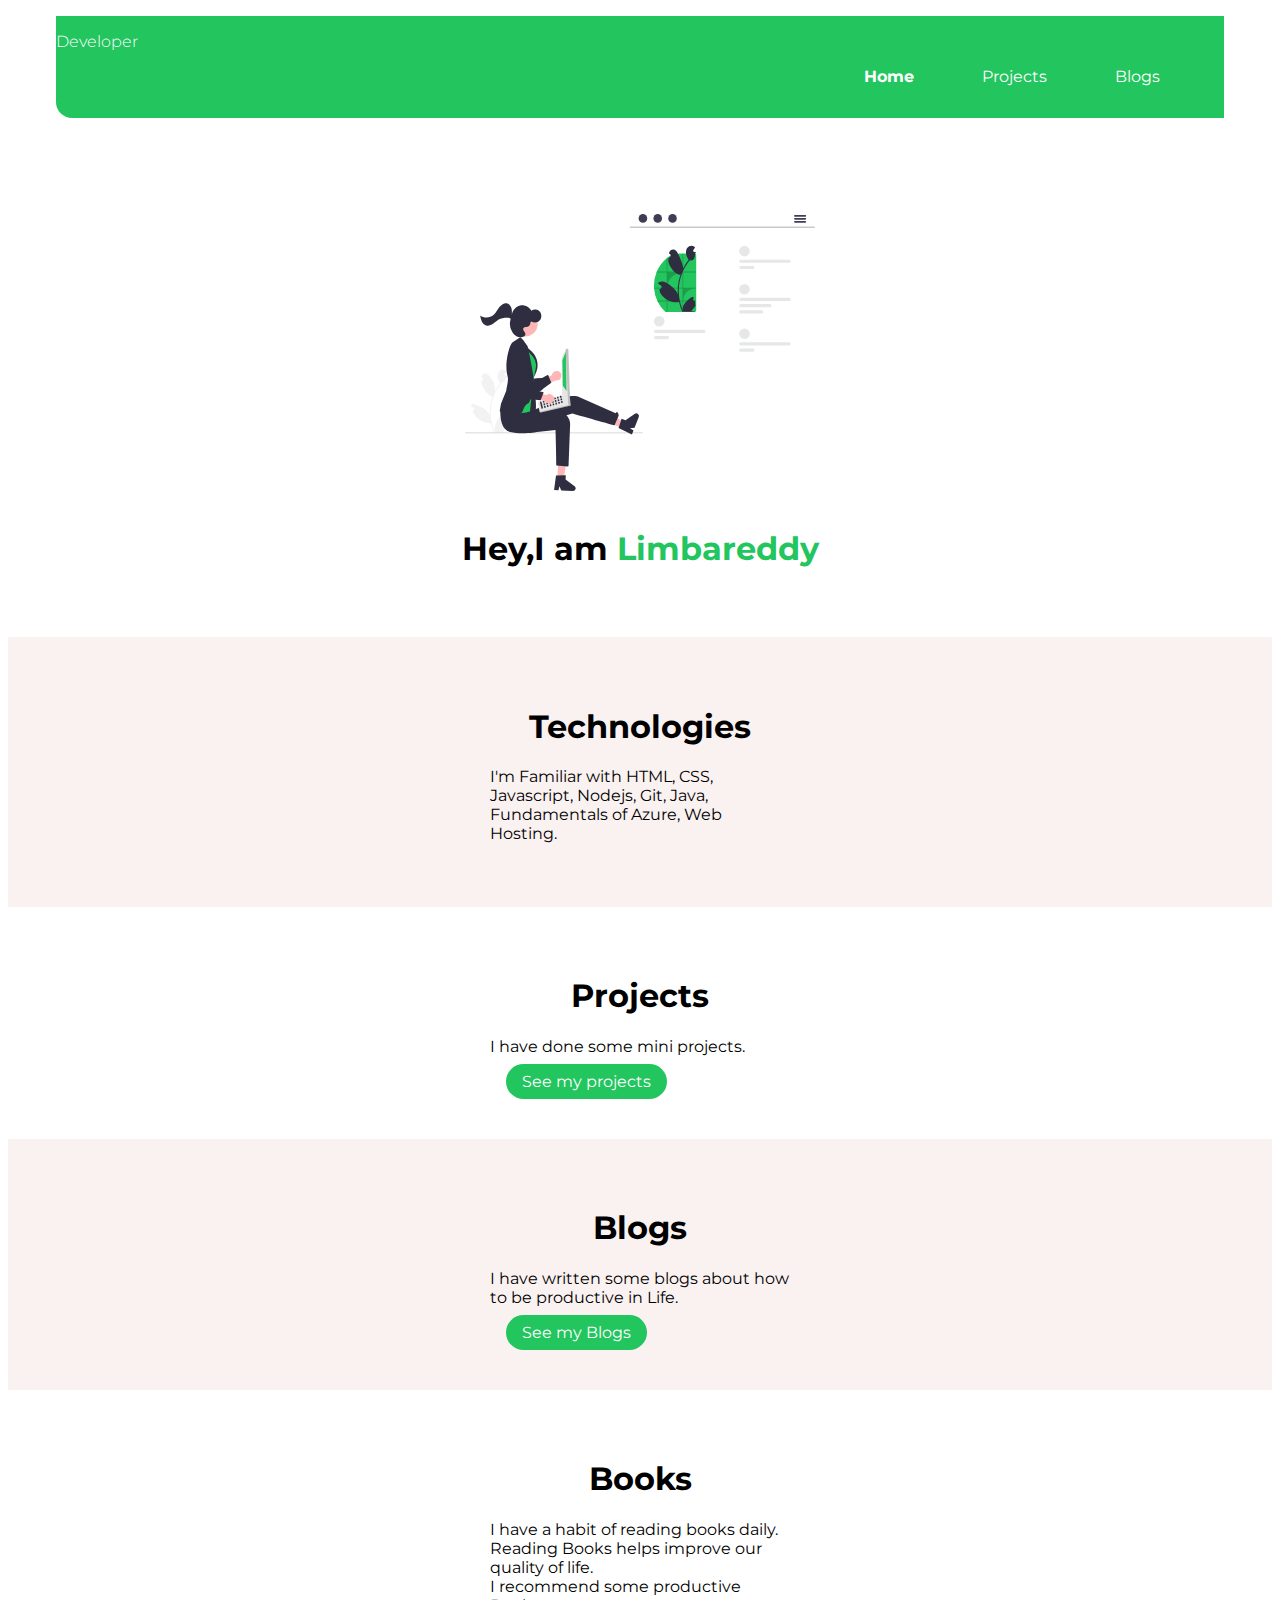
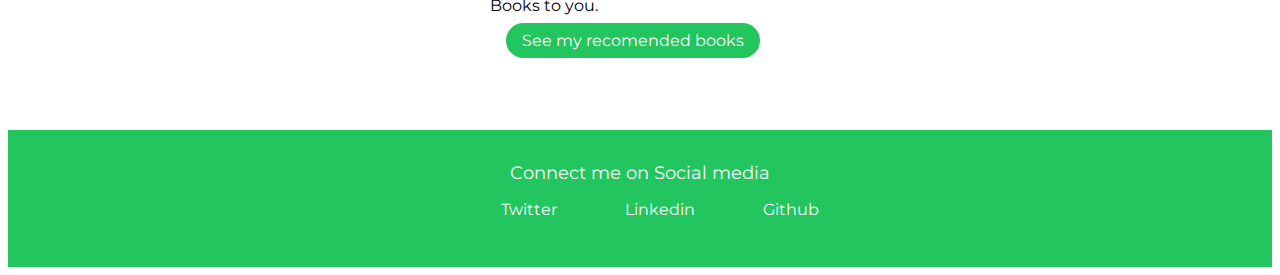
<file: index.html>
<!DOCTYPE html>
<html lang="en">
<head>
    <meta charset="UTF-8">
    <meta http-equiv="X-UA-Compatible" content="IE=edge">
    <meta name="viewport" content="width=device-width, initial-scale=1.0">
    <title>protfolio </title>
</head>
<body>
    <link rel="stylesheet" href="/styling.css">
    <section>
    <nav class="navigation container">
        <div class="nav-brand"><a href="/" >Developer</a></div>
        <ul class="list non-bullet nav-pills">
            <li class="list item-inline"> <a class="link link-active" href="/">Home</a></li>
            <li class="list item-inline"> <a class="link" href="/projects.html">Projects</a></li>
            <li class="list item-inline"> <a class="link" href="/blogs.html">Blogs</a></li>
        </ul>
    </nav> </section>
    <header class="hero">
        <img class="hero-img"src="images/dev.svg" alt="">
        <h1 class="hero-heading">Hey,I am <span class="heading-inverted">Limbareddy</span> </h1>
    </header>
    <section class="section ow">
        <div class="container container-center ">
        <h1>Technologies</h1>
        <p>I'm Familiar with HTML, CSS, Javascript, Nodejs, Git, Java, Fundamentals of Azure, Web Hosting.
    
        </p>
    </div>
</section>
<section class="section">
    <div class="container container-center ">
    <h1>Projects</h1>
    <p> I have done some mini  projects.  </p>
    <a class="link primary-link"href="projects.html">See my projects</a> 
</div>
</section><section class="section ow">
    <div class="container container-center ">
    <h1>Blogs</h1>
    <p>I have written some blogs about how to be productive in Life.</p>
    <a class="link primary-link"href="blogs.html">See my Blogs</a>
</div>
</section>
<section class="section">
    <div class="container container-center ">
    <h1>Books</h1>
    <p> I have a habit of reading books daily. <br>
        Reading Books helps improve our quality of life.<br>
        I recommend some productive Books to you.
    
    </p>
      <a class="link primary-link"href="https://twitter.com/librarymindset/status/1573295001072795650?s=20&t=UgEeb7zu_FrMpe7bAbB6lA">See my recomended books</a> 
</div>
</section>
<section>
        <footer class="footer">
            <div class="footer-header">Connect me on Social media</div>
            <ul>
                <li class="list item-inline"><a class="link" href="https://twitter.com/Limbareddy21">Twitter</a></li>
                <li class="list item-inline"><a class="link" href="https://www.linkedin.com/in/limbareddy-teegala-374340192/">Linkedin </a></li>
                <li class="list item-inline"><a class="link" href=" https://github.com/Limbareddy">Github </a></li>
            </ul>
        </footer>
</section>
</body>
</html>
</file>
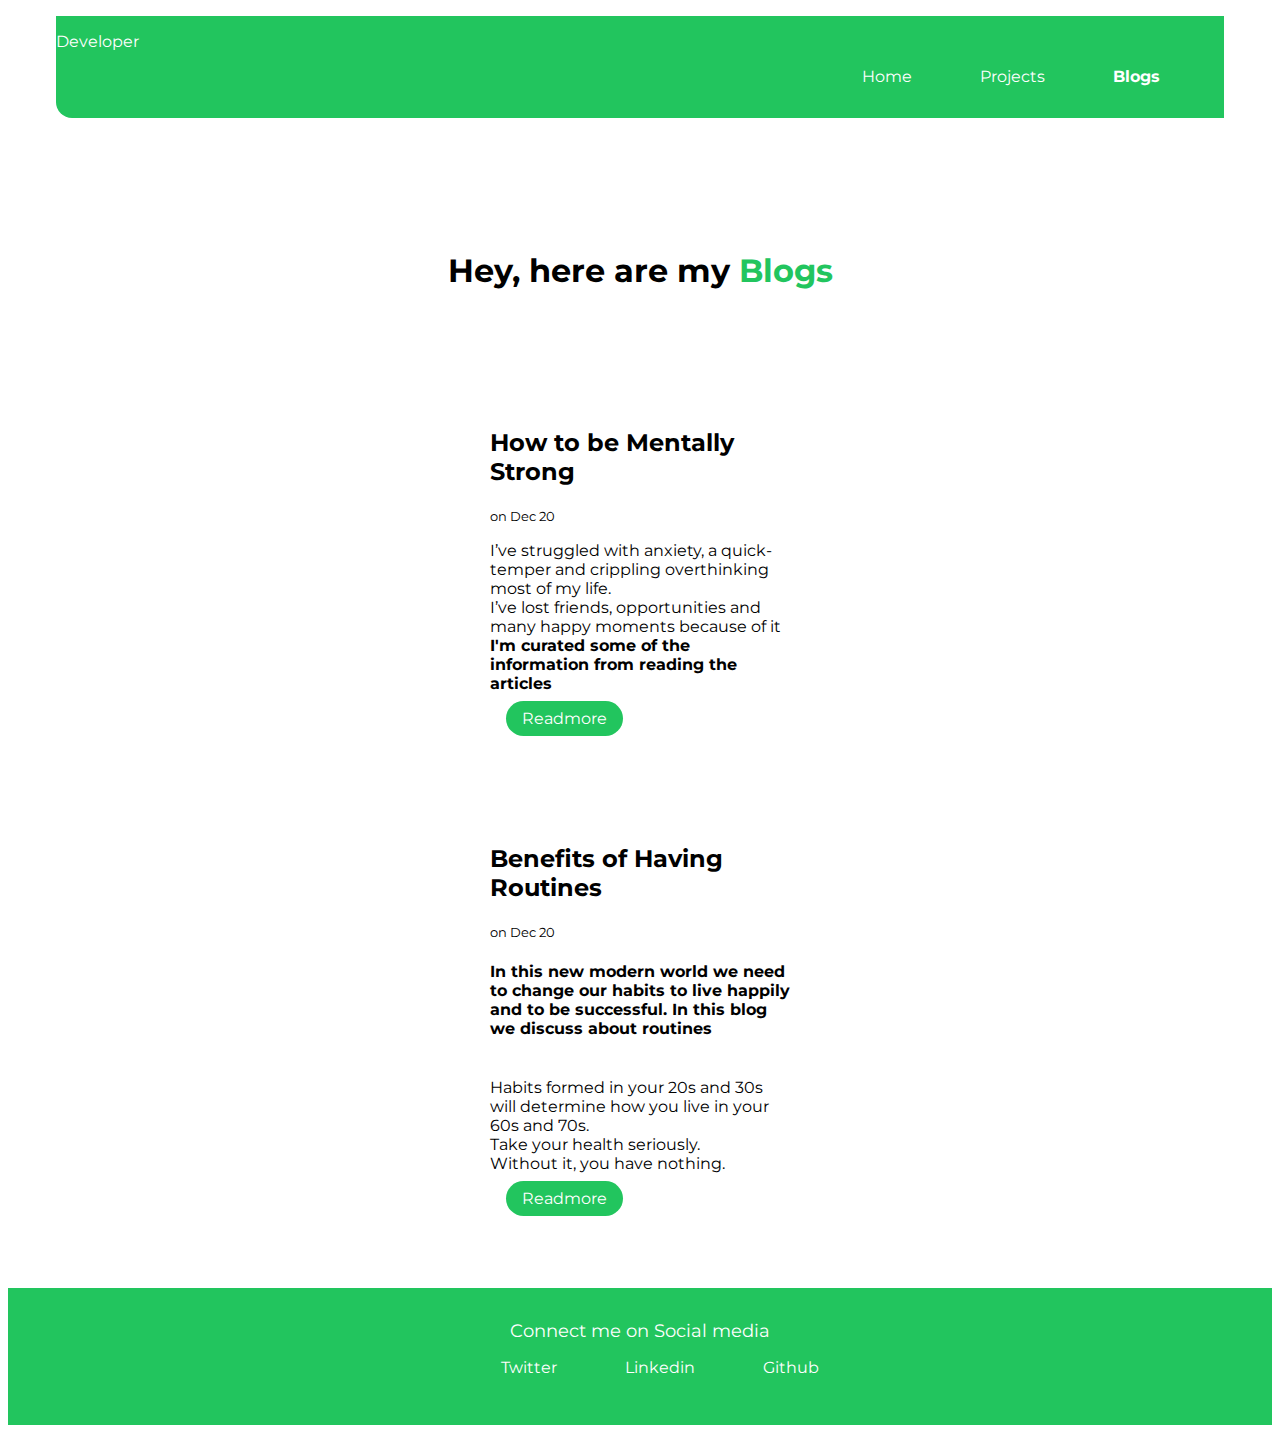
<file: blogs.html>
<!DOCTYPE html>
<html lang="en">
<head>
    <meta charset="UTF-8">
    <meta http-equiv="X-UA-Compatible" content="IE=edge">
    <meta name="viewport" content="width=device-width, initial-scale=1.0">
    <title>blogs |limbareddy</title>
</head>
<body>
    <link rel="stylesheet" href="/styling.css">
    <nav class="navigation container">
        <div class="nav-brand">Developer</div>
        <ul class="list non-bullet nav-pills">
            <li class="list item-inline"> <a class="link " href="/">Home</a></li>
            <li class="list item-inline"> <a class="link" href="/projects.html">Projects</a></li>
            <li class="list item-inline"> <a class="link link-active" href="/blogs.html">Blogs</a></li>
        </ul>
    </nav>
    <header class="hero">
        <h1 class="hero-heading">Hey, here are my <span class="heading-inverted"> Blogs</span> </h1>
    </header>
    
    <section class="section">
    <div class ="container  container-center">
        <h2> How to be Mentally Strong</h2> 
        <small>on Dec 20</small>
        <p> I’ve struggled with anxiety, a quick-temper and crippling overthinking most of 
            my life. <br>
            I’ve lost friends, opportunities and many happy moments because 
            of it <strong> I'm curated some of the information from reading the articles
            </strong> </p>
        
    <a class="link primary-link"href="/fullblog.html"> Readmore</a>
    </div>

</section>

    <section class="section">
    <div class ="container  container-center">
        <h2> Benefits of Having Routines</h2> 
        <small>on Dec 20</small>
        <p> <h4>In this new modern world we need to change our habits to live happily and to be successful.  In this blog we discuss about routines</h4> <br>

            
            Habits formed in your 20s and 30s will determine how you live in your 60s and 70s.<br> 
            
            Take your health seriously. <br>
            
            Without it, you have nothing.</p>
        
    
    <a class="link primary-link"href="https://dev.to/limbareddy/benefits-of-having-routines-4e9p"> Readmore</a>
    </div>
</section>

        <footer class="footer">
            <div class="footer-header">Connect me on Social media</div>
            <ul>
                <li class="list item-inline"><a class="link" href="https://twitter.com/Limbareddy21">Twitter</a></li>
                <li class="list item-inline"><a class="link" href=" https://www.linkedin.com/in/limbareddy-teegala-374340192/">Linkedin </a></li>
                <li class="list item-inline"><a class="link" href=" https://github.com/Limbareddy">Github </a></li>
            </ul>
        </footer>

</body>
</html>
</file>
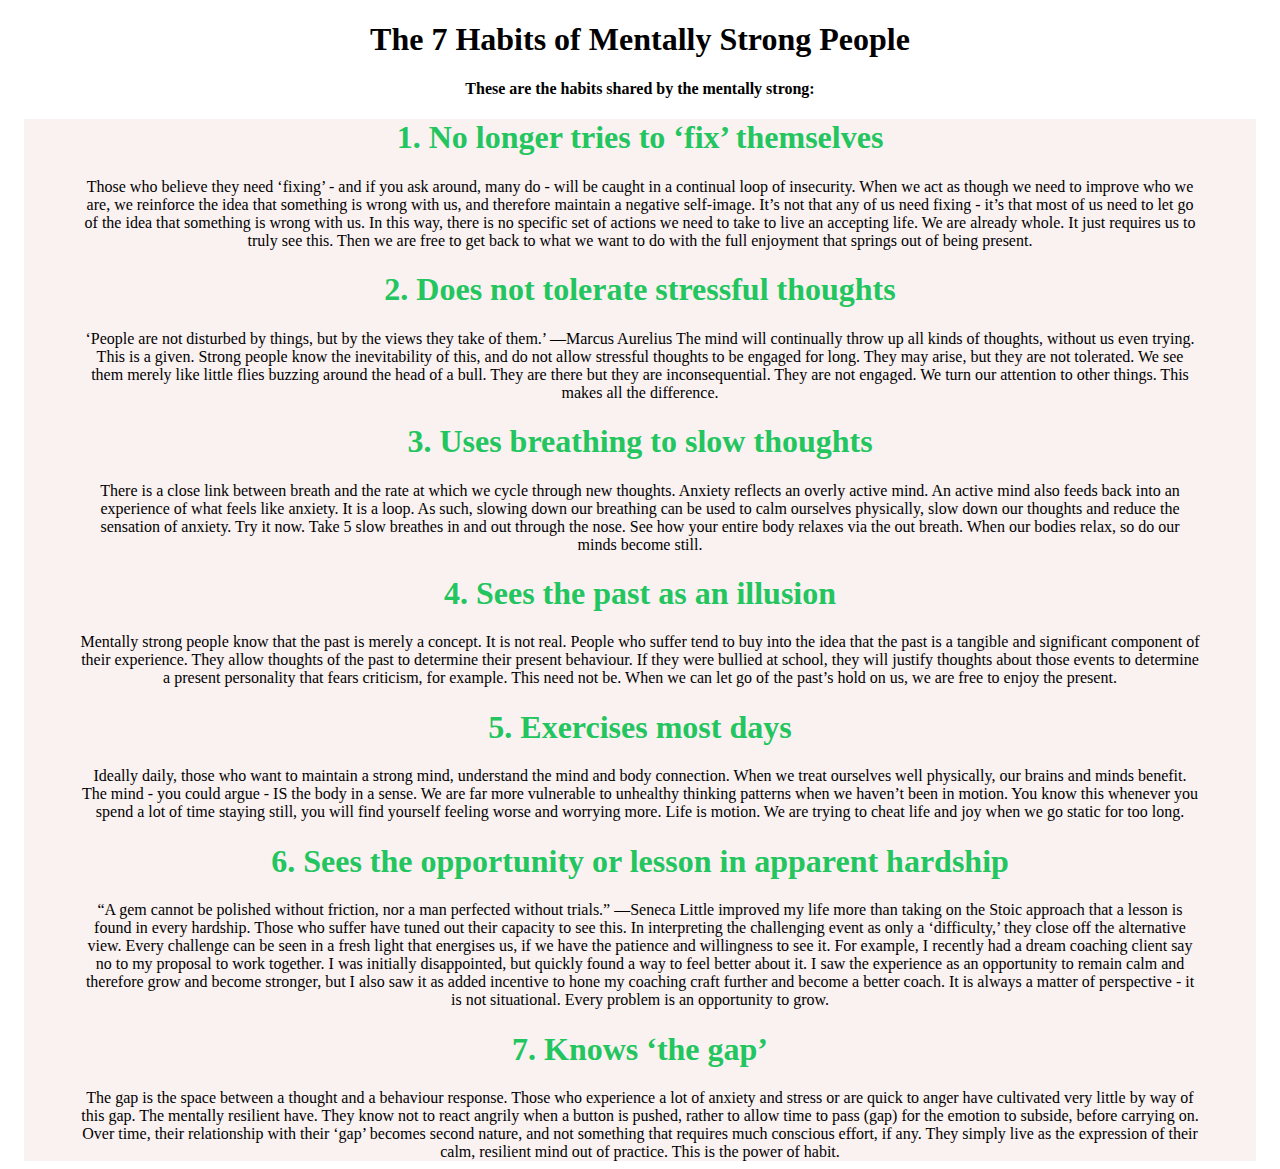
<file: fullblog.html>
<!DOCTYPE html>
<html lang="en">
<head>
    <meta charset="UTF-8">
    <meta http-equiv="X-UA-Compatible" content="IE=edge">
    <meta name="viewport" content="width=device-width, initial-scale=1.0">
    <title>title</title>
    <style>
        .text {
            text-align: center;
            margin: 0rem 1rem;
            padding: 0rem 3.5rem;
            font-size: medium;
      background-color: rgb(250, 241, 241);

        
        }
        .text .header{
            color: #22c55e;
        }
        .header{
            text-align: center;
           
            
        }
    </style>
</head>
<body>
    <h1 class="header">The 7 Habits of Mentally Strong People </h1>

    <h4 class="header">
     These are the habits shared by the mentally strong:</h4>
     
    <section class="text">   <h1  class="header">1. No longer tries to ‘fix’ themselves</h1>
Those who believe they need ‘fixing’ - and if you ask around, many do - will be 
caught in a continual loop of insecurity. 
When we act as though we need to improve who we are, we reinforce the idea 
that something is wrong with us, and therefore maintain a negative self-image. 
It’s not that any of us need fixing - it’s that most of us need to let go of the idea 
that something is wrong with us. In this way, there is no specific set of actions 
we need to take to live an accepting life. 
We are already whole. 
It just requires us to truly see this. 
Then we are free to get back to what we want to do with the full enjoyment 
that springs out of being present.
<h1 class="header">2. Does not tolerate stressful thoughts </h1>
‘People are not disturbed by things, but by the views they take of them.’
―Marcus Aurelius
The mind will continually throw up all kinds of thoughts, without us even 
trying. 
This is a given. Strong people know the inevitability of this, and do not allow 
stressful thoughts to be engaged for long. They may arise, but they are not 
tolerated. We see them merely like little flies buzzing around the head of a 
bull. 
They are there but they are inconsequential. They are not engaged. We turn 
our attention to other things. This makes all the difference.
<h1 class="header"> 3. Uses breathing to slow thoughts</h1> 
There is a close link between breath and the rate at which we cycle through 
new thoughts. Anxiety reflects an overly active mind. 
An active mind also feeds back into an experience of what feels like anxiety. It 
is a loop. 
As such, slowing down our breathing can be used to calm ourselves physically, 
slow down our thoughts and reduce the sensation of anxiety. 
Try it now. 
Take 5 slow breathes in and out through the nose. See how your entire body 
relaxes via the out breath. When our bodies relax, so do our minds become 
still.
<h1 class="header"> 4. Sees the past as an illusion</h1> 
Mentally strong people know that the past is merely a concept. 
It is not real. 
People who suffer tend to buy into the idea that the past is a tangible and 
significant component of their experience. 
They allow thoughts of the past to determine their present behaviour. If they 
were bullied at school, they will justify thoughts about those events to 
determine a present personality that fears criticism, for example. This need not 
be. 
When we can let go of the past’s hold on us, we are free to enjoy the present.
<h1 class="header"> 5. Exercises most days</h1> 
Ideally daily, those who want to maintain a strong mind, understand the mind 
and body connection. 
When we treat ourselves well physically, our brains and minds benefit. 
The mind - you could argue - IS the body in a sense. We are far more 
vulnerable to unhealthy thinking patterns when we haven’t been in motion. 
You know this whenever you spend a lot of time staying still, you will find 
yourself feeling worse and worrying more. Life is motion. 
We are trying to cheat life and joy when we go static for too long.
 <h1 class="header"> 6. Sees the opportunity or lesson in apparent hardship </h1> 
“A gem cannot be polished without friction, nor a man perfected without trials.”
―Seneca
Little improved my life more than taking on the Stoic approach that a lesson is 
found in every hardship. 
Those who suffer have tuned out their capacity to see this. In interpreting the 
challenging event as only a ‘difficulty,’ they close off the alternative view. 
Every challenge can be seen in a fresh light that energises us, if we have the 
patience and willingness to see it. 
For example, I recently had a dream coaching client say no to my proposal to 
work together. I was initially disappointed, but quickly found a way to feel 
better about it. 
I saw the experience as an opportunity to remain calm and therefore grow and 
become stronger, but I also saw it as added incentive to hone my coaching 
craft further and become a better coach. It is always a matter of perspective - 
it is not situational. 
Every problem is an opportunity to grow.
 <h1 class="header">7. Knows ‘the gap’ </h1>
 The gap is the space between a thought and a behaviour response. 
Those who experience a lot of anxiety and stress or are quick to anger have 
cultivated very little by way of this gap. 
The mentally resilient have. 
They know not to react angrily when a button is pushed, rather to allow time 
to pass (gap) for the emotion to subside, before carrying on. Over time, their 
relationship with their ‘gap’ becomes second nature, and not something that 
requires much conscious effort, if any. 
They simply live as the expression of their calm, resilient mind out of practice. 
This is the power of habit.
</section>
</body>
</html>
</file>
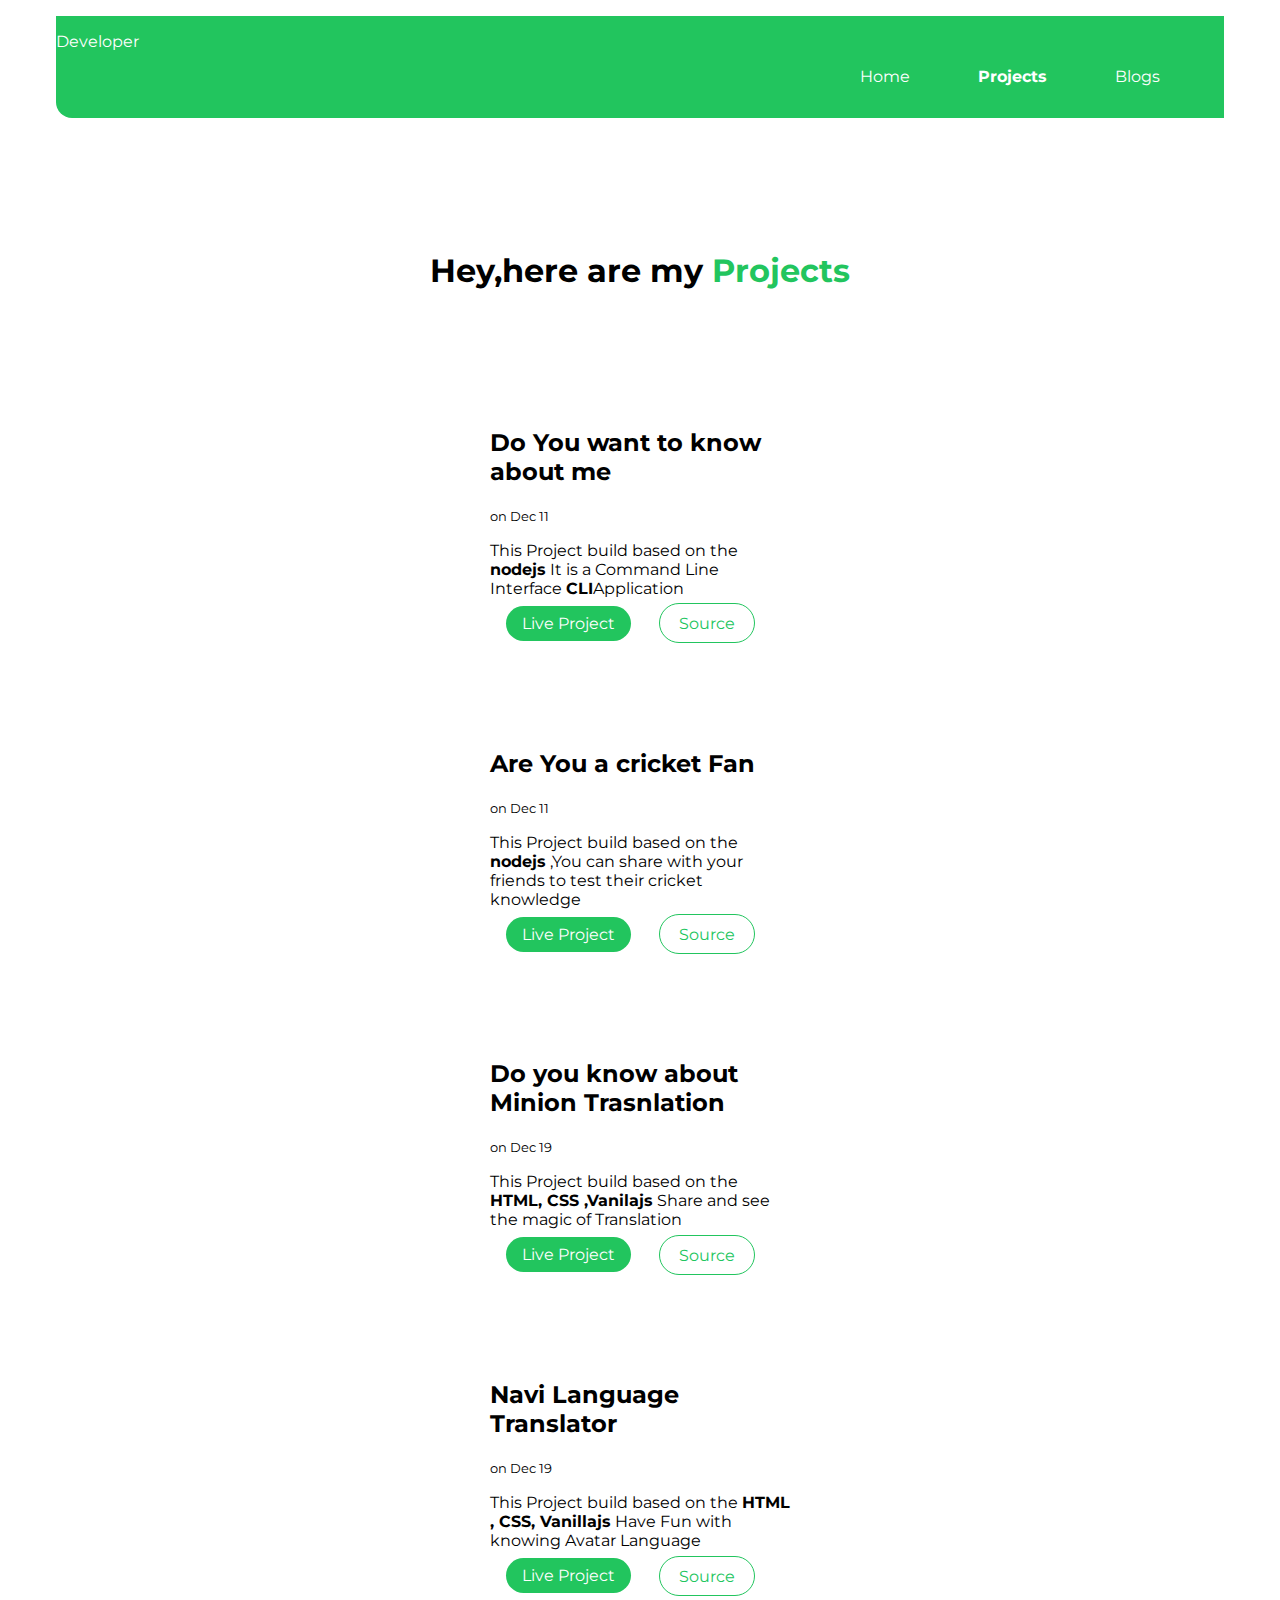
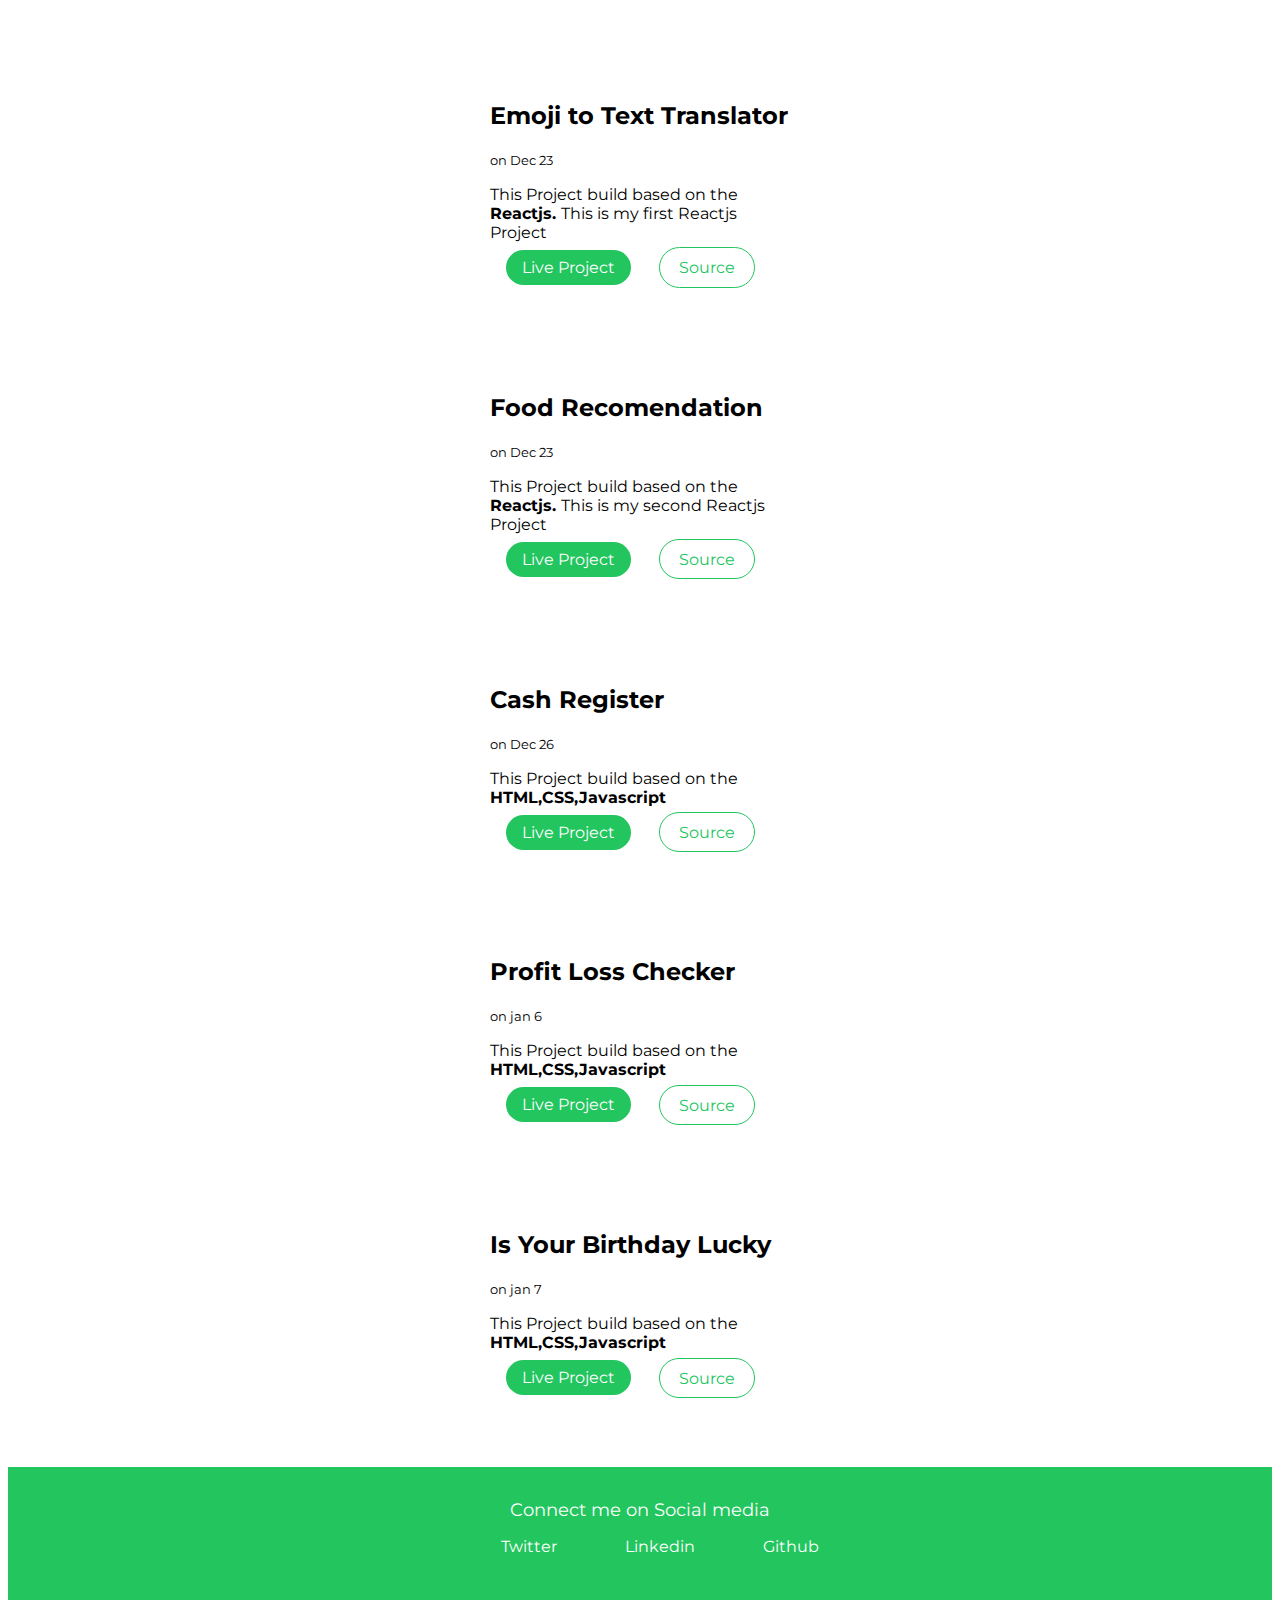
<file: projects.html>
<!DOCTYPE html>
<html lang="en">
<head>
    <meta charset="UTF-8">
    <meta http-equiv="X-UA-Compatible" content="IE=edge">
    <meta name="viewport" content="width=device-width, initial-scale=1.0">
    <title>Projects | Limbareddy</title>
</head>
<body>
    <link rel="stylesheet" href="/styling.css">
    <nav class="navigation container">
        <div class="nav-brand">Developer</div>
        <ul class="list non-bullet nav-pills">
            <li class="list item-inline"> <a class="link " href="/">Home</a></li>
            <li class="list item-inline"> <a class="link link-active" href="/projects.html">Projects</a></li>
            <li class="list item-inline"> <a class="link" href="blogs.html">Blogs</a></li>
        </ul>
    </nav>

    <header class="hero">
        
        <h1 class="hero-heading">Hey,here are my <span class="heading-inverted">Projects</span> </h1>
    </header>
  <section class="section">
    <div class ="container  container-center">
        <h2> Do You want to know about me</h2> 
        <small>on Dec 11</small>
        <p> This Project build based on the <strong>nodejs</strong> It is a Command Line Interface <strong >CLI</strong>Application </p>
        
    
    <a class="link primary-link"href="https://replit.com/@Limbareddy/FaithfulIrresponsibleEquations?embed=1&output=1"> Live Project</a> 
     
    <a class="link secondary-link"href="https://github.com/Limbareddy/First-CLI-app/tree/main "> Source</a>
</div>
</section>

<section class="section">
<div class ="container  container-center">
    <h2> Are You a cricket Fan</h2> 
    <small>on Dec 11</small>
    <p> This Project build based on the <strong>nodejs</strong> ,You can share with your friends to test their cricket knowledge </p>
    
<a class="link primary-link"href="https://replit.com/@Limbareddy/Fandom-Quiz?embed=1&ouput=1"> Live Project</a> 
 
<a class="link secondary-link"href="https://github.com/Limbareddy/Fandom-Quiz "> Source</a>
</div>
</section>
<section class="section">
<div class="container container-center">
<h2> Do you know about Minion Trasnlation</h2> 
    <small>on Dec 19</small>
    <p> This Project build based on the <strong> HTML, CSS ,Vanilajs</strong> Share and see the magic of Translation </p>
    
<a class="link primary-link"href="https://minion-translator123.netlify.app"> Live Project</a> 
<a class="link secondary-link"href="https://github.com/Limbareddy/MinionTranslator "> Source</a>
</div>


</section>
<section class="section">
<div class ="container  container-center">
    <h2> Navi Language Translator</h2> 
    <small>on Dec 19</small>
    <p> This Project build based on the <strong> HTML , CSS, Vanillajs</strong> Have Fun with knowing Avatar Language </p>
    

<a class="link primary-link"href="https://navi-translator-avatar2.netlify.app/"> Live Project</a>
<a class="link secondary-link"href="https://github.com/Limbareddy/Navi-translator/tree/main">Source</a>
</div>
</section>

<section class="section">
<div class ="container  container-center">
    <h2>  Emoji to Text Translator</h2> 
    <small>on Dec 23</small>
    <p> This Project build based on the <strong> Reactjs. </strong>  This is my first Reactjs Project </p>
    
    
<a class="link primary-link"href="https://noby6g.csb.app/"> Live Project</a>
<a class="link secondary-link"href="https://github.com/Limbareddy/EmojiTranslatorReactApp">Source</a>
</div>
</section>

<section class="section">
    <div class ="container  container-center">
        <h2>  Food Recomendation</h2> 
        <small>on Dec 23</small>
        <p> This Project build based on the <strong> Reactjs. </strong>  This is my second Reactjs Project </p>
        
        
    <a class="link primary-link"href="https://rshml9-3000.preview.csb.app/"> Live Project</a>
    <a class="link secondary-link"href="https://github.com/Limbareddy/Food-recomendation">Source</a>
    </div>
    </section>
    <section class="section">
        <div class ="container  container-center">
            <h2>  Cash Register</h2> 
            <small>on Dec 26</small>
            <p> This Project build based on the <strong> HTML,CSS,Javascript </strong>  </p>
            
            
        <a class="link primary-link"href="https://cash-register-l.netlify.app/"> Live Project</a>
        <a class="link secondary-link"href="https://github.com/Limbareddy/CashRegister">Source</a>
        </div>
        </section>

        <section class="section">
            <div class ="container  container-center">
                <h2>  Profit Loss Checker</h2> 
                <small>on jan 6</small>
                <p> This Project build based on the <strong> HTML,CSS,Javascript </strong>  </p>
                
                
            <a class="link primary-link"href="https://profit-loss-checker-app.netlify.app/"> Live Project</a>
            <a class="link secondary-link"href="https://github.com/Limbareddy/Profit-loss-app">Source</a>
            </div>
            </section>


            <section class="section">
                <div class ="container  container-center">
                    <h2>  Is Your Birthday Lucky</h2> 
                    <small>on jan 7</small>
                    <p> This Project build based on the <strong> HTML,CSS,Javascript </strong>  </p>
                    
                    
                <a class="link primary-link"href="https://is-your-bday-lucky-l.netlify.app/"> Live Project</a>
                <a class="link secondary-link"href="https://github.com/Limbareddy/Is-your-birthday-lucky">Source</a>
                </div>
                </section>
    


 <footer class="footer">
        <div class="footer-header">Connect me on Social media</div>
        <ul>
            <li class="list item-inline"><a class="link" href="https://twitter.com/Limbareddy21">Twitter</a></li>
            <li class="list item-inline"><a class="link" href="https://www.linkedin.com/in/limbareddy-teegala-374340192/">Linkedin </a></li>
            <li class="list item-inline"><a class="link" href=" https://github.com/Limbareddy">Github </a></li>
        </ul>
    </footer>
</body>
</html>
</file>
<file: styling.css>
@import url('https://fonts.googleapis.com/css2?family=Montserrat:wght@500&display=swap');
body{font-family:'Montserrat',san-seraf ; }
:root {
    --primary-color: #22c55e;
    --secondary-color: rgb(250, 241, 241);
    --white: white;
}
.navigation {
    background-color:var(--primary-color);
    padding:1rem;
    color:var(--white) ;
    border-bottom-left-radius: 1rem;
    margin: 1rem 3rem;
}
.nav-brand a{
    text-decoration:none;
    text-align:left;
    font-weight:300;
    color: var(--white);

}
.navigation .link{
    color: var(--white);
}
.navigation .nav-pills{
    padding: 0rem 2rem;
    text-align: right;
}
.navigation .link-active{
    font-weight: bold;
}

.hero{
    padding: 2rem;
    padding-top: 5rem;
    }
    .hero .hero-img{
    max-width: 350px;
    display: block;
    margin: auto;
    }
    .hero .hero-heading{
        padding:1rem;
        text-align: center;
    
    }
    .hero .heading-inverted{
        color: var(--primary-color);
    }
.section{
        padding: 2rem;
    }
    .section h1{
        text-align: center;
       
    }
    .ow{
        background-color: var(--secondary-color);
    }
    .list-non-bullet{
        list-style: none;
    }

.list.item-inline{
    padding: 0rem 1rem;
    display: inline;

}
.container{
    padding: 1rem 0rem;
}
.container-center{
    max-width: 300px;
    margin:auto;
    width: 100%;
}
.link{
    text-decoration: none;
    padding: 0.5rem 1rem;
    box-sizing: border-box;
    margin: 0rem 0rem;
    
}
.primary-link{
    background-color:var(--primary-color);
    border-radius:2rem;
    color:var(--white);
    /* padding: 0.6rem 2rem; */
    margin: 1rem 1rem;
    max-width: 140px;

}
.secondary-link{
    background-color:var(--white);
    color: var(--primary-color);
    border-radius:2rem;
    border: 1px solid var(--primary-color);
    max-width: 140px;
    margin: 1rem 0.5rem;
    padding:0.6rem 1.2rem;

}
.footer{
    background-color: var(--primary-color);
    color: white;
    text-align: center;
    padding: 2rem 1rem;
    display: block;
    margin-top: 2rem;
    

}
.footer-header{

  font-size: large;
}
.footer .ul{
    text-align: center;
    padding-inline-start: 0px;
}
.footer .link{
    padding: 0rem 1rem;
    color: var(--white);
}
</file>
